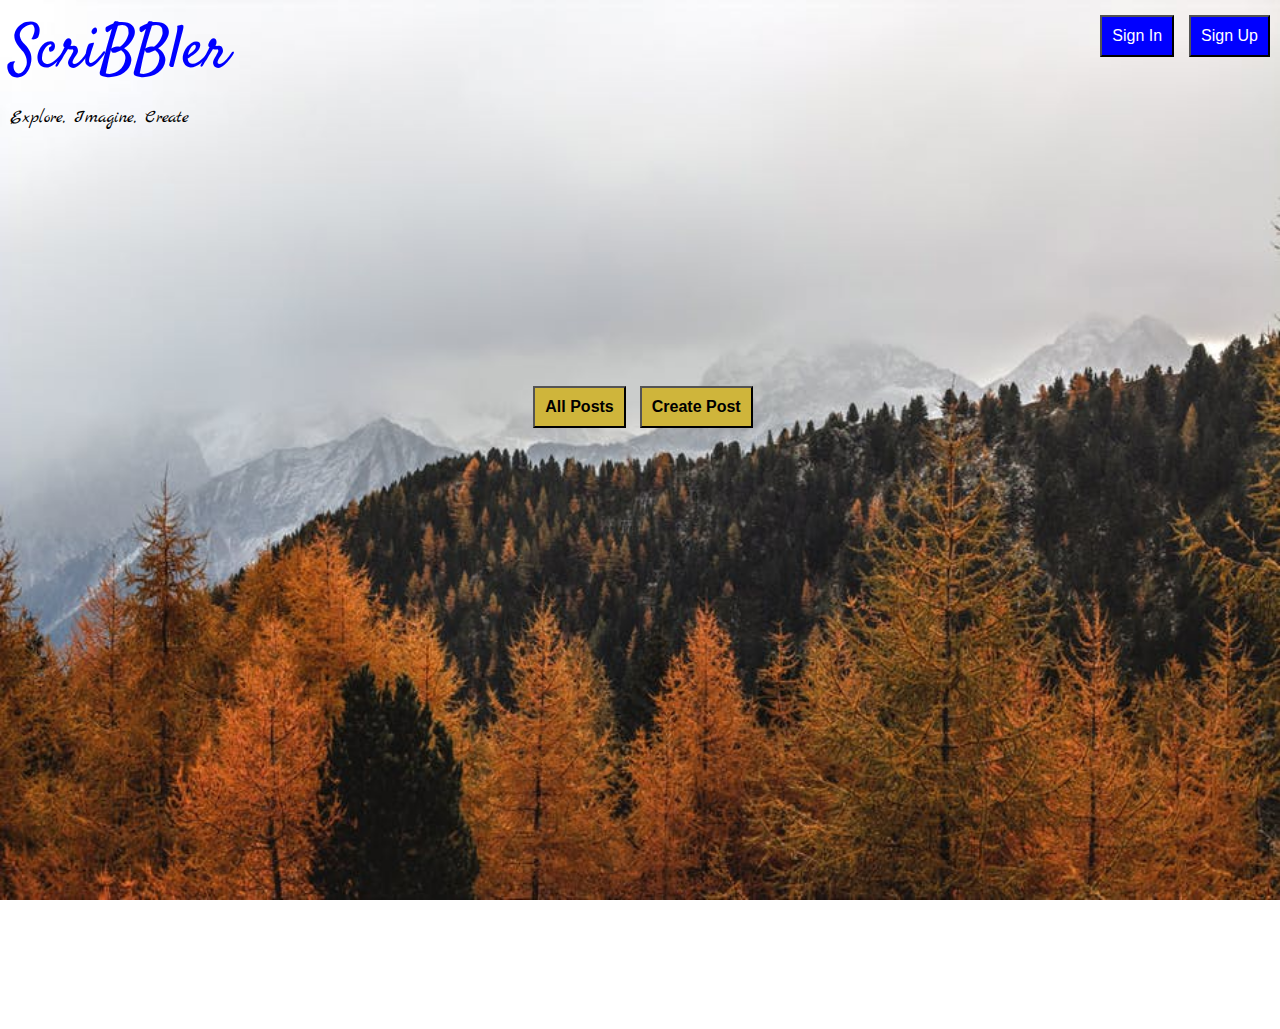
<file: index.html>
<!DOCTYPE html>
<html>
  <head>
    <!-- CSS -->
    <link rel="stylesheet" href="css/index.css" />
    <link rel="stylesheet" href="css/header.css" />
    <!-- Fonts -->
    <link rel="preconnect" href="https://fonts.googleapis.com" />
    <link rel="preconnect" href="https://fonts.gstatic.com" crossorigin />
    <link href="https://fonts.googleapis.com/css2?family=Satisfy&display=swap" rel="stylesheet"/>
  </head>

  <body>
    <!-- Header -->
    <!-- SignIn SignUp Buttons -->
    <span>
      <button id="signup" class="mybtn">Sign Up</button>
      <button id="signin" class="mybtn">Sign In</button>

      <!-- LOGO & Tagline  -->
      <h1 id="logo">ScriBBler</h1>
      <label id="tagline">Explore, Imagine, Create</label>
    </span>
    <!-- Header end here -->

    <!-- post Buttons -->
    <span class="postButtons">
      <button class="pbtn" onclick="gotobloglist()" id="allposts">All Posts</button>
      <button class="pbtn" id="createpost">Create Post</button>
    </span>

    <!-- The Modal sign up -->
    <div id="signupModal" class="signupmodal">
      <div class="signupcontent">
        <form action="">
          <span class="signupclose">&times;</span>
          <h1 class="signupheading" style="text-align: center">Get Started</h1>
          <hr style="margin-bottom: 25px" />
          <span class="signupdetails">Full Name</span><br />
          <input required type="text" placeholder="Enter Full Name" class="signupinputes"/>
          <br />
          <span class="signupdetails">Username</span><br />
          <input required type="text" placeholder="Enter Username" class="signupinputes"/>
          <br />
          <span class="signupdetails">Password</span><br />
          <input required type="password" placeholder="Enter Password" class="signupinputes"/>
          <br />
          <span class="signupdetails">Confirm Password</span><br />
          <input required type="password" placeholder="Confirm Password" class="signupinputes"/>
          <br />
          <button type="submit" id="signupinside">Sign Up</button>
        </form>
      </div>
    </div>

    <!-- The Modal sign up end here -->

    <!-- The Modal sign in -->
    <div id="signinModal" class="signinmodal">
      <div class="signincontent">
        <form action="">
          <span class="signinclose">&times;</span>
          <h1 class="signinheading" style="text-align: center">Wellcome Back!</h1>
          <hr style="margin-bottom: 25px" />
          <span class="signindetails">Username</span><br />
          <input required type="text" placeholder="Enter Username" class="signininputes"/>
          <br />
          <span class="signindetails">Password</span><br />
          <input required type="password" placeholder="Enter Password" class="signininputes"/>
          <br />
          <button type="submit" id="signininside">Sign In</button>
        </form>

        <div id="member">Not a member?<a href="javascript:void(0)" id="link" style="text-decoration: none">Sign Up</a>
        </div>
      </div>
    </div>
    <!-- The Modal sign in end here -->

    <!-- The Modal create posts -->
    <div id="createpostmodal" class="createpostmodal">
      <div class="createpost-content">
        <form action="">
          <span class="createpostclose">&times;</span>
          <h1 class="createpostheading" style="text-align: center">Pen Your Post</h1>
          <span class="createpostdetails">Title:</span><br />
          <input required type="text" class="createpostinput" />
          <br />
          <span class="createpostdetails">Content:</span><br />
          <textarea required rows="29" id="contentarea"></textarea>
          <br />
          <button type="submit" id="createbtn">Create</button>
        </form>
      </div>
    </div>
    <!-- The Modal create posts end here -->
  </body>
  <script src="js/header.js"></script>
  <script src="js/index.js"></script>
</html>
</file>
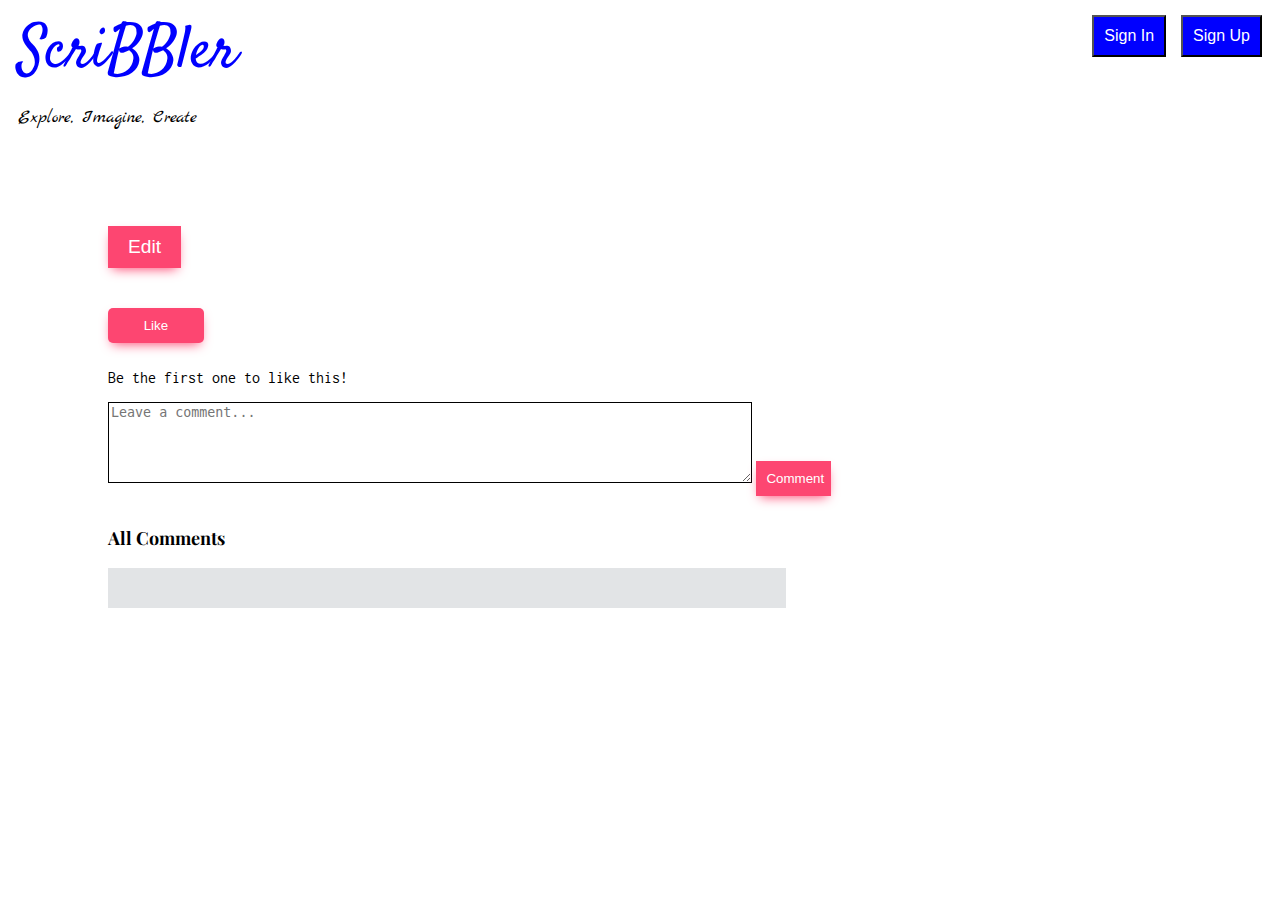
<file: html/post.html>
<!DOCTYPE html>
<html lang="en">
<head>
    <!-- CSS -->
    <link rel="stylesheet" href="../css/header.css" />
    <link rel="stylesheet" href="../css/post.css" />
    <!--Fonts-->
    <link rel="preconnect" href="https://fonts.gstatic.com">
    <link href="https://fonts.googleapis.com/css2?family=Montserrat&display=swap" rel="stylesheet">
    <link href="https://fonts.googleapis.com/css2?family=Sacramento&display=swap" rel="stylesheet">
    <link href="https://fonts.googleapis.com/css2?family=Satisfy&display=swap" rel="stylesheet">
    <link href="https://fonts.googleapis.com/css2?family=Marck+Script&display=swap" rel="stylesheet">
    <!-- bootstrap-->
    <link rel="stylesheet" href="https://cdn.jsdelivr.net/npm/bootstrap@4.6.0/dist/css/bootstrap.min.css" integrity="sha384-B0vP5xmATw1+K9KRQjQERJvTumQW0nPEzvF6L/Z6nronJ3oUOFUFpCjEUQouq2+l" crossorigin="anonymous">
    <script src="https://code.jquery.com/jquery-3.5.1.slim.min.js" integrity="sha384-DfXdz2htPH0lsSSs5nCTpuj/zy4C+OGpamoFVy38MVBnE+IbbVYUew+OrCXaRkfj" crossorigin="anonymous"></script>
    <script src="https://cdn.jsdelivr.net/npm/bootstrap@4.6.0/dist/js/bootstrap.bundle.min.js" integrity="sha384-Piv4xVNRyMGpqkS2by6br4gNJ7DXjqk09RmUpJ8jgGtD7zP9yug3goQfGII0yAns" crossorigin="anonymous"></script>
    <!--Font awesome-->
    <link rel="stylesheet" href="https://cdnjs.cloudflare.com/ajax/libs/font-awesome/5.15.3/css/all.min.css" integrity="sha512-iBBXm8fW90+nuLcSKlbmrPcLa0OT92xO1BIsZ+ywDWZCvqsWgccV3gFoRBv0z+8dLJgyAHIhR35VZc2oM/gI1w==" crossorigin="anonymous" />
</head>
<body>
    
    <!-- Header -->
    <!-- SignIn SignUp Buttons -->

    <span>
        <button id="signup" class="mybtn">Sign Up</button>
        <button id="signin" class="mybtn">Sign In</button>

        <!-- LOGO & Tagline  -->
        <h1 id="logo">ScriBBler</h1>
        <label id="tagline">Explore, Imagine, Create</label>
    </span>
    <!-- Header end here -->    

        <!-- The Modal sign up -->
    <div id="signupModal" class="signupmodal">
        <div class="signupcontent">
          <form action="">
          <span class="signupclose">&times;</span>
          <h1 class="signupheading" style="text-align: center;">Get Started</h1>
          <hr style="margin-bottom: 25px;">
          <span class="signupdetails">Full Name</span><br>
          <input required type="text" placeholder="Enter Full Name" class="signupinputes">
          <br>
          <span class="signupdetails">Username</span><br>
          <input required type="text" placeholder="Enter Username" class="signupinputes">
          <br>
          <span class="signupdetails">Password</span><br>
          <input required type="password" placeholder="Enter Password" class="signupinputes">
          <br>
          <span class="signupdetails">Confirm Password</span><br>
          <input required type="password" placeholder="Confirm Password" class="signupinputes">
          <br>
          <button type="submit"  id="signupinside">Sign Up</button>
        </form>
        </div>
      </div>
    
      <!-- The Modal sign up end here -->

      <!-- The Modal sign in -->
      <div id="signinModal" class="signinmodal">
        <div class="signincontent">
            <form action="">
            <span class="signinclose">&times;</span>
            <h1 class="signinheading" style="text-align: center;">Wellcome Back!</h1>
            <hr style="margin-bottom: 25px;">
            <span class="signindetails">Username</span><br>
            <input required type="text" placeholder="Enter Username" class="signininputes">
            <br>
            <span class="signindetails">Password</span><br>
            <input required type="password" placeholder="Enter Password" class="signininputes">
            <br>
            <button type="submit"  id="signininside"> Sign In</button>
          </form>
  
          <div id="member">Not a member? <a href="javascript:void(0)" id="link" style="text-decoration: none;">Sign Up</a> </div>
          </div>
        </div>
       <!-- The Modal sign in end here -->

       <!-- Post html content -->

        <div id="material" class="d-flex flex-column">

            <!-- Title Of Blog -->
            <div id="titleDiv" class="d-flex justify-content-center">
                <h3 id="posttitle">title Here</h3>
            </div>
            
            <!-- Author Of Blog -->
            <div class="d-flex justify-content-between">
                <h4 id="postauthor">AuthorName Here</h4>

                <!-- Edit Button Which further changes to save -->
                <button id="edit" class="pinkButton" onclick="edit()">Edit <i class="fas fa-edit"></i></button>
            </div>
    
            <!-- Content Of Blog -->
            <div id="contentDiv">
                <div id="postcontent">PostContent Here</div>
            </div>

             <!-- Like Button Which further changes to Liked -->   
            <button id="likeBtn" class="pinkButton" onclick="like()"><i class="fas fa-thumbs-up"></i> Like</button>
            <p id="firstOne">Be the first one to like this!</p>

            <!-- Comment Button & Comments -->
            <textarea id="commentText" rows="5" placeholder="Leave a comment..." required></textarea>
            <button id="commentBtn" class="pinkButton" onclick="addComment()">Comment</button>
            <p id="allComments">All Comments</p>
            <div id="comments" class="d-flex flex-column-reverse"></div>
        </div>



    
</body>
<script src="../js/post.js"></script>
<script src="../js/header.js"></script>
<script src="../js/bloglist.js"></script>
</html>
</file>
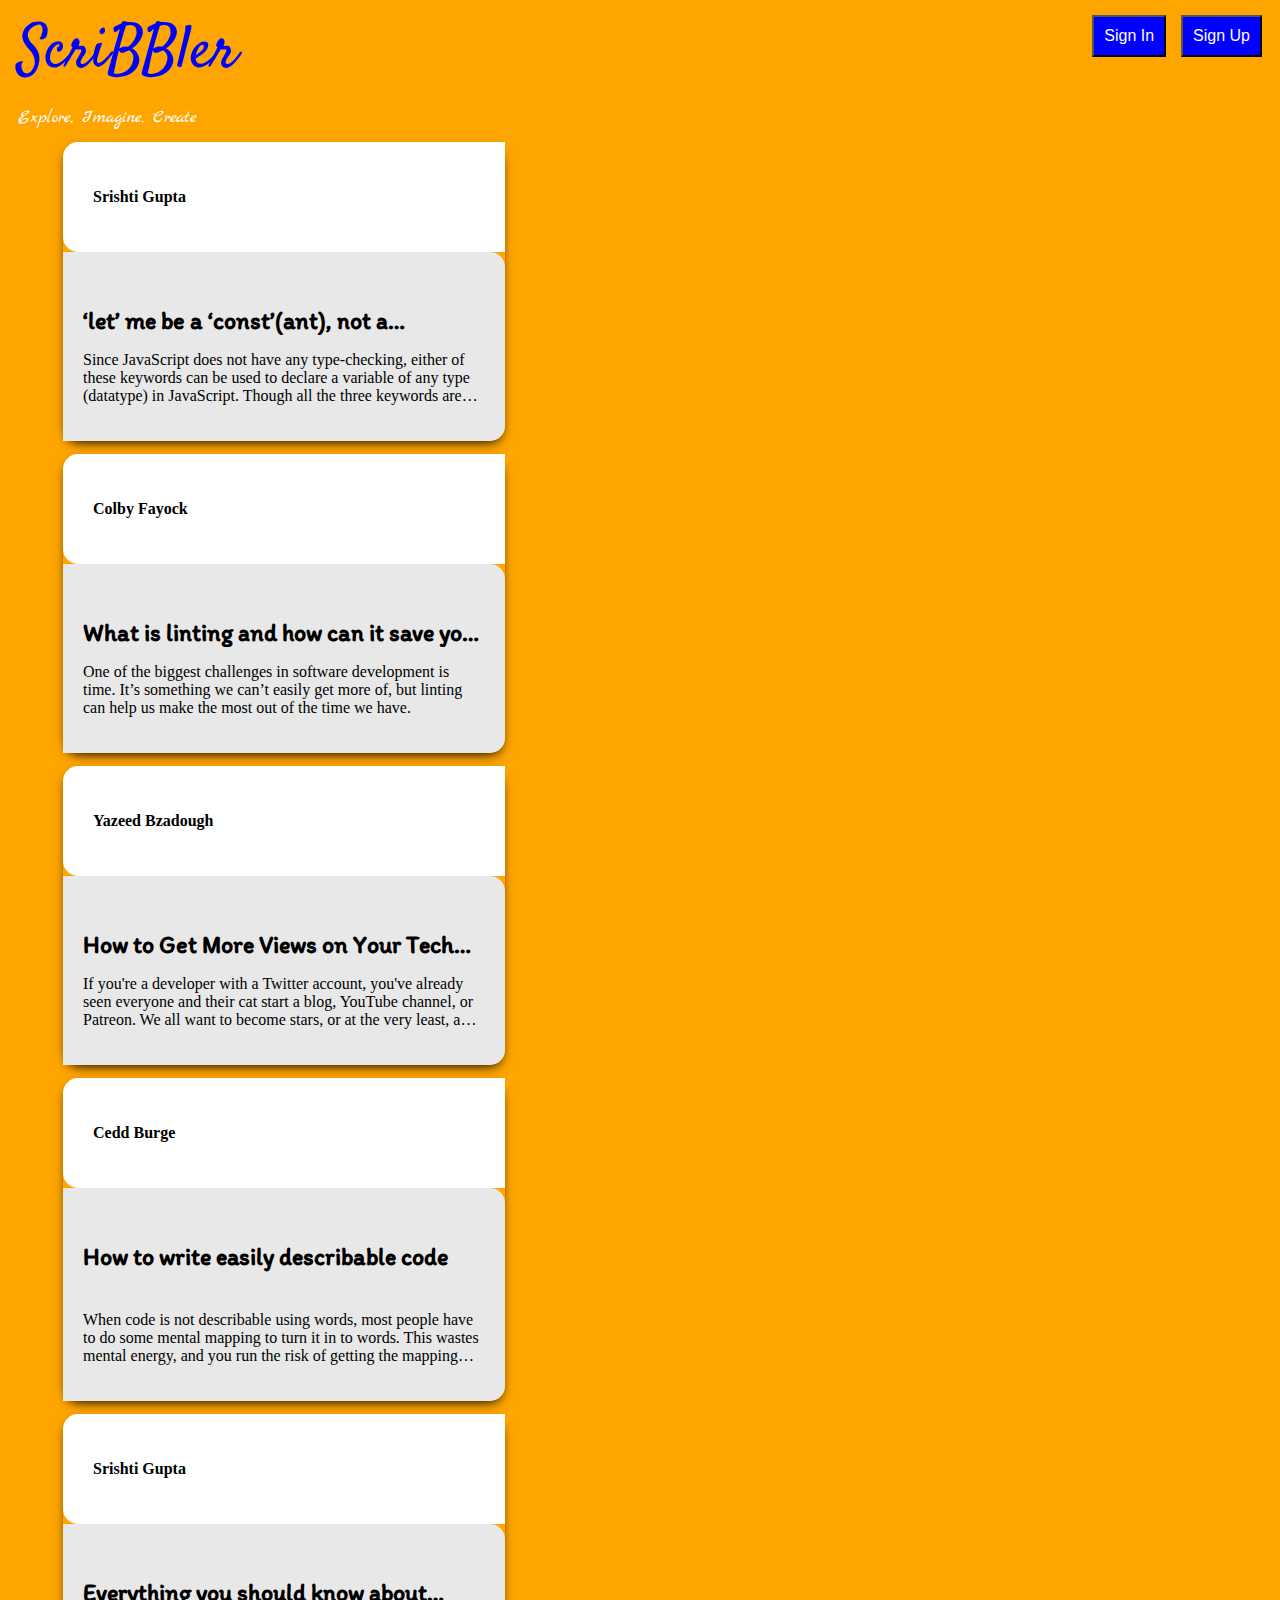
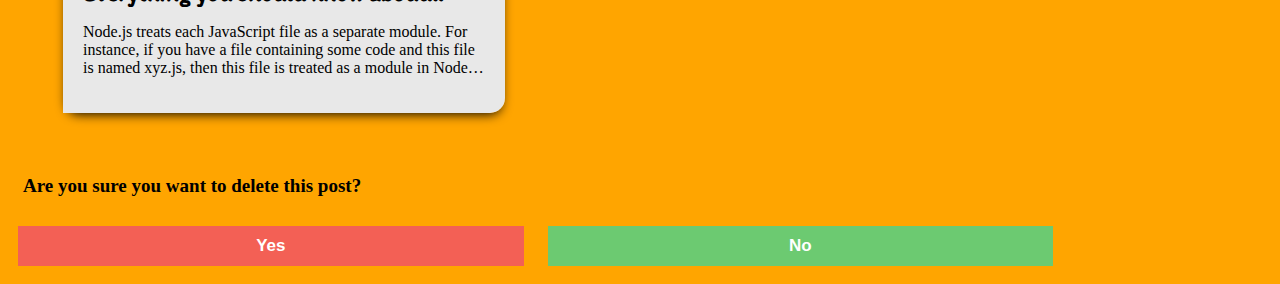
<file: html/postslist.html>
<!DOCTYPE html>
<html>

<head>
    <!-- CSS -->
    <link rel="stylesheet" href="../css/header.css" />
    <link rel="stylesheet" href="../css/bloglist.css" />
    <link rel="preconnect" href="https://fonts.gstatic.com">
    <!-- Fonts -->
    <link href="https://fonts.googleapis.com/css2?family=Montserrat&display=swap" rel="stylesheet">
    <link href="https://fonts.googleapis.com/css2?family=Satisfy&display=swap" rel="stylesheet">
    <link href="https://fonts.googleapis.com/css2?family=Marck+Script&display=swap" rel="stylesheet">
    <!-- bootstrap-->
    <link rel="stylesheet" href="https://cdn.jsdelivr.net/npm/bootstrap@4.6.0/dist/css/bootstrap.min.css" integrity="sha384-B0vP5xmATw1+K9KRQjQERJvTumQW0nPEzvF6L/Z6nronJ3oUOFUFpCjEUQouq2+l" crossorigin="anonymous">
    <script src="https://code.jquery.com/jquery-3.5.1.slim.min.js" integrity="sha384-DfXdz2htPH0lsSSs5nCTpuj/zy4C+OGpamoFVy38MVBnE+IbbVYUew+OrCXaRkfj" crossorigin="anonymous"></script>
    <script src="https://cdn.jsdelivr.net/npm/bootstrap@4.6.0/dist/js/bootstrap.bundle.min.js" integrity="sha384-Piv4xVNRyMGpqkS2by6br4gNJ7DXjqk09RmUpJ8jgGtD7zP9yug3goQfGII0yAns" crossorigin="anonymous"></script>
    <!--Font awesome-->
    <link rel="stylesheet" href="https://cdnjs.cloudflare.com/ajax/libs/font-awesome/5.15.3/css/all.min.css" integrity="sha512-iBBXm8fW90+nuLcSKlbmrPcLa0OT92xO1BIsZ+ywDWZCvqsWgccV3gFoRBv0z+8dLJgyAHIhR35VZc2oM/gI1w==" crossorigin="anonymous" />
</head>

<body>
    <!-- Header -->
    <!-- SignIn SignUp Buttons -->
    <span>
        <button id="signup" class="mybtn">Sign Up</button>
        <button id="signin" class="mybtn">Sign In</button>

        <!-- LOGO & Tagline  -->
        <h1 id="logo">ScriBBler</h1>
        <label id="tagline">Explore, Imagine, Create</label>
    </span>    

        <!-- The Modal sign up -->
    <div id="signupModal" class="signupmodal">
        <div class="signupcontent">
          <form action="">
          <span class="signupclose">&times;</span>
          <h1 class="signupheading" style="text-align: center;">Get Started</h1>
          <hr style="margin-bottom: 25px;">
          <span class="signupdetails">Full Name</span><br>
          <input required type="text" placeholder="Enter Full Name" class="signupinputes">
          <br>
          <span class="signupdetails">Username</span><br>
          <input required type="text" placeholder="Enter Username" class="signupinputes">
          <br>
          <span class="signupdetails">Password</span><br>
          <input required type="password" placeholder="Enter Password" class="signupinputes">
          <br>
          <span class="signupdetails">Confirm Password</span><br>
          <input required type="password" placeholder="Confirm Password" class="signupinputes">
          <br>
          <button type="submit"  id="signupinside">Sign Up</button>
        </form>
        </div>
      </div>
      <!-- The Modal sign up end here -->
    
      <!-- The Modal sign in -->
      <div id="signinModal" class="signinmodal">
        <div class="signincontent">
            <form action="">
            <span class="signinclose">&times;</span>
            <h1 class="signinheading" style="text-align: center;">Wellcome Back!</h1>
            <hr style="margin-bottom: 25px;">
            <span class="signindetails">Username</span><br>
            <input required type="text" placeholder="Enter Username" class="signininputes">
            <br>
            <span class="signindetails">Password</span><br>
            <input required type="password" placeholder="Enter Password" class="signininputes">
            <br>
            <button type="submit"  id="signininside"> Sign In</button>
          </form>
  
          <div id="member">Not a member? <a href="javascript:void(0)" id="link" style="text-decoration: none;">Sign Up</a> </div>
          </div>
        </div>
      <!-- The Modal sign in end here -->
  
        
  
    <!-- ATTENTION: The HTML code for the list of posts has been given to you. You can feel free to add/delete/modify this code. You need to write the proper CSS and JavaScript code corresponding to this page so that the result looks like the screenshots given to you in the Project Statement. -->

     <!-- list of all posts starts here -->
     <div class="d-flex flex-row justify-content-center flex-wrap">

        <!-- Blog 1 starts here -->

        <div id="blog" class="d-flex">

            <!--Author Name - SAME FOR ALL BLOGS -->
            <div id="author" class="d-flex flex-column justify-content-center ">
                <p id="authorpostlist1">Srishti Gupta</p>
            </div>

            <div id="content" class="d-flex flex-column ">
                <!--Blog Title - SAME FOR ALL BLOGS -->
                <div id="title" class="title ">
                    <p id="titlepostlist1">‘let’ me be a ‘const’(ant), not a ‘var’(iable)!</p>
                </div>
                    <span>
                        <!-- Thrash Icon - SAME FOR ALL BLOGS -->
                        <button id="delBtn" >
                            <i id="trashDown" class="fas fa-trash-alt" data-toggle="modal" data-target="#delpost"></i> 
                        </button>
                    </span>
                <!--Blog Content - SAME FOR ALL BLOGS -->
                <div>
                    <p class="blogtext" id="text1">Since JavaScript does not have any type-checking, either of these keywords can be
                        used to declare a variable of any type (datatype) in JavaScript. Though all the three keywords
                        are used for the same purpose, they are different.</p>

                        <!-- ... Icon - SAME FOR ALL BLOGS -->
                    <span id="eli">
                        <button class="eliBtn" id="1" onclick="elifn(this.id)">
                            <i id="eliDown" class="fas fa-ellipsis-h"></i>
                        </button>
                    </span>
                </div>
            </div>
        </div>

        <!-- Blog 1 ends here -->

        <!-- Blog 2 starts here -->

        <div id="blog" class="d-flex flex-row align-items-stretch">
            <div id="author" class="d-flex flex-column justify-content-center ">
                <p id="authorpostlist2">Colby Fayock</p>
            </div>

            <div id="content" class="d-flex flex-column ">
                <div id="title" class="title ">
                    <p id="titlepostlist2" >What is linting and how can it save you time?</p>
                </div>
                    <span>
                        <button id="delBtn"><i id="trashDown"
                                class="fas fa-trash-alt" data-toggle="modal" data-target="#delpost"></i> </button>
                    </span>
                <div>
                    <p class="blogtext" id="text2">One of the biggest challenges in software development is time. It’s something we can’t easily get more of, but linting can help us make the most out of the time we have.</p>
                    <span id="eli">
                        <button class="eliBtn"  id="2" onclick="elifn(this.id)"><i id="eliDown"
                                class="fas fa-ellipsis-h"></i></button>
                    </span>
                </div>
            </div>
        </div>

        <!-- Blog 2 ends here -->

        <!-- Blog 3 starts here -->

        <div id="blog" class="d-flex flex-row align-items-stretch">
            <div id="author" class="d-flex flex-column justify-content-center ">
                <p id="authorpostlist3">Yazeed Bzadough</p>
            </div>

            <div id="content" class="d-flex flex-column ">
                <div id="title" class="title ">
                    <p id="titlepostlist3">How to Get More Views on Your Tech Blog</p>
                </div>
                    <span>
                        <button  id="delBtn" ><i id="trashDown"
                                class="fas fa-trash-alt" data-toggle="modal" data-target="#delpost"></i> </button>
                    </span>
                <div>
                    <p class="blogtext" id="text3">If you're a developer with a Twitter account, you've already seen everyone and their cat start a blog, YouTube channel, or Patreon. We all want to become stars, or at the very least, a recognizable name in the industry.</p>
                    <span id="eli">
                        <button class="eliBtn" id="3" onclick="elifn(this.id)"><i id="eliDown"
                                class="fas fa-ellipsis-h"></i></button>
                    </span>
                </div>
            </div>
        </div>

        <!-- Blog 3 ends here -->

        <!-- Blog 4 starts here -->

        <div id="blog" class="d-flex flex-row align-items-stretch">
            <div id="author" class="d-flex flex-column justify-content-center ">
                <p id="authorpostlist4">Cedd Burge</p>
            </div>

            <div id="content" class="d-flex flex-column ">
                <div id="title" class="title ">
                    <p id="titlepostlist4">How to write easily describable code</p>
                </div>
                    <span>
                        <button id="delBtn"><i id="trashDown"
                                class="fas fa-trash-alt" data-toggle="modal" data-target="#delpost"></i> </button>
                    </span>
                <div>
                    <p class="blogtext" id="text4">When code is not describable using words, most people have to do some mental mapping to turn it in to words. This wastes mental energy, and you run the risk of getting the mapping wrong. Different people will map to different words, which
                    leads to confusion when discussing the code.</p>
                    <span id="eli">
                        <button class="eliBtn" id="4" onclick="elifn(this.id)"><i id="eliDown"
                                class="fas fa-ellipsis-h"></i></button>
                    </span>
                </div>
            </div>
        </div>

        <!-- Blog 4 ends here -->

        <!-- Blog 4 starts here -->

        <div id="blog" class="d-flex flex-row align-items-stretch">
            <div id="author" class="d-flex flex-column justify-content-center ">
                <p id="authorpostlist5">Srishti Gupta</p>
            </div>

            <div id="content" class="d-flex flex-column ">
                <div id="title" class="title ">
                    <p id="titlepostlist5">Everything you should know about ‘module’ & ‘require’ in Node.js</p>
                </div>
                    <span>
                        <button id="delBtn" style="margin-top: -55px;"><i id="trashDown" class="fas fa-trash-alt" data-toggle="modal" data-target="#delpost"></i> </button>
                    </span>
                <div>
                    <p class="blogtext" id="text5">Node.js treats each JavaScript file as a separate module. For instance, if you have a file containing some code and this file is named xyz.js, then this file is treated as a module in Node, and you can say that you’ve created a module
                    named xyz.</p>
                    <span id="eli">
                        <button class="eliBtn" id="5" onclick="elifn(this.id)"><i id="eliDown"
                                class="fas fa-ellipsis-h"></i></button>
                    </span>
                </div>
            </div>
        </div>

        <!-- Blog 5 ends here -->

    </div>
    <!-- list of all posts ends here -->


    <!-- Delete Modal - Which popups when Thrash Icon Clicked -->

    <div class="modal" role="dialog" id="delpost" >
        <div class="modal-dialog">
            <div class="modal-content">
                <div id="modalHeader">
                    <p class="modal-title text-center ">Are you sure you want to delete this post?</p>
                </div>
                <div class="modal-body d-flex justify-content-between">
                    <button class="modalButton" style="background-color: #f36055;">Yes</button>
                    <button class="modalButton" style="background-color: #6cca71;" data-dismiss="modal">No</button>
                </div>
            </div>
        </div>

    </div>

    <!-- Delete Modal ends here -->
</body>

<script src="../js/header.js"></script>
<script src="../js/bloglist.js"></script>


</html>
</file>
<file: css/index.css>
html,body{
    margin:0;
    height:100%;
}

/* background image */
body{
  background-image: url("../images/background.jpg");
  background-repeat: no-repeat;
  object-fit: fill;
  background-size: 100% 100%;
  overflow: hidden;
  
  
}

/* post Buttons Container */
.postButtons {
  height: 100%;
  width: 100%;
  display: flex;
  justify-content: center;
  align-items: center;
  
}
/* post Buttons */
.pbtn {

  padding: 10px 10px;
  text-align: center;
  text-decoration: none;
  display: inline-block;
  font-size: 16px;
  font-weight: bold;
  
  margin: 5px 4px 350px 10px;
  background-color:#cfb53b;
}



/* The Create Post Modal*/
.createpostmodal {
   display: none;
  position: fixed; 
  z-index: 1; 
  left: 0;
  top: 0;
  width: 100%; 
  height: 100%; 
  overflow:hidden; 
  background-color: rgb(0,0,0); 
  background-color: rgba(0,0,0,0.4); 
}

/* Create Post Modal Box */
.createpost-content {
  background-color: #fefefe;
  margin: 1% auto; 
  padding: 20px;
  border: 1px solid #888;
  width: 73%; 
  height: 95%;

}

/* The Close Button */
.createpostclose {
  color: #aaa;
  float: right;
  font-size: 40px;
  font-weight: 1000;
}

.createpostclose:hover,
.createpostclose::backdrop {
  color: black;
  text-decoration: none;
  cursor: pointer;
}

/* Create Post Details (Title / Content) */
.createpostdetails{
  font-family: 'Oswald', sans-serif;
  font-size: x-large;
  padding-left: 40px;
}

/* Create Post Heading (Pen Your Post) */
.createpostheading{
  margin-top: -15px;
  font-family: 'Oswald', sans-serif;
  font-weight: 100;
  font-size: xxx-large;
}

/* Create Post Input */
.createpostinput{
  outline: none;
  background-color: #F0F1F0;
  width:45%;
  font-size: large;
  margin-top: 5px;
  margin-bottom: 20px;
  border: 0;
  padding: 20px 20px 20px 20px ;
  margin-left: 40px;
}

/* Create Post TextArea */
#contentarea{
  outline: none;
  background-color: #F0F1F0;
  width:91.5%;
  font-size: large;
  margin-top: 5px;
  margin-bottom: 20px;
  padding: 20px 20px 20px 20px ;
  margin-left: 40px;
}

/* Create Button INSIDE modal */
#createbtn{
  outline: none;
  color: white;
  background-color: #5FB763;
  font-size: larger;
  margin-top: -20px;
  border: 0;
  padding: 15px 20px 15px 20px;
  
  margin-left: 650px;
}
</file>
<file: css/header.css>
/* Fonts */
@import url('https://fonts.googleapis.com/css2?family=Satisfy&display=swap');
@import url('https://fonts.googleapis.com/css2?family=Marck+Script&display=swap');
@import url('https://fonts.googleapis.com/css2?family=Oswald&display=swap');
@import url('https://fonts.googleapis.com/css2?family=Poppins&display=swap');

/* HEADER CSS */

/* SignIn SignUp Buttons CSS */
.mybtn {
  
  padding: 10px 10px;
  text-align: center;
  text-decoration: none;
  font-size: 16px;
  float: right;
  margin: 5px 10px 5px 5px;
  color: white;
  background-color: #0000ff;
}

/* ScriBBler logo CSS */
#logo{
  font-family: 'Satisfy', cursive;
  color: blue;
  font-size: 60px;
  font-weight: 500;
  margin: 10px;
}

/* tagline CSS */
#tagline{
  font-family: 'Marck Script', cursive;
  font-size: 18px;
  margin: 10px;
}

/* HEADER CSS END HERE */


/* SIGNUP CSS*/

/* SignUp Modal*/
.signupmodal {
  display: none; 
  position: fixed; 
  z-index: 1; 
  left: 0;
  top: 0;
  width: 100%; 
  height: 100%;
  overflow:hidden;
  background-color: rgb(0,0,0); 
  background-color: rgba(0,0,0,0.4); 
}



/* SignUp Modal Box */
.signupcontent {
  background-color: #fefefe;
  margin: 1% auto; 
  padding: 20px;
  border: 1px solid #888;
  width: 25%;

}

/* The Close Button */
.signupclose {
  color: #aaa;
  float: right;
  font-size: 40px;
  font-weight: 1000;
}

.signupclose:hover,
.signupclose:focus {
  color: black;
  text-decoration: none;
  cursor: pointer;
}

/* SignUp Details */
.signupdetails{
  font-family: 'Oswald', sans-serif;
  font-size: x-large;
}

/* SignUp Modal Heading (Get Started) */
.signupheading{
  font-family: 'Oswald', sans-serif;
  font-weight: 100;
}

/* SignUp Inputes */
.signupinputes{
  outline: none;
  background-color: #F0F1F0;
  width:91.5%;
  font-size: large;
  margin-top: 5px;
  margin-bottom: 20px;
  border: 0;
  padding: 20px 20px 20px 20px ;
}

/* SignUp Button Inside Modal */
#signupinside{
  width:100%;
  border: 0;
  margin-top: 20px;
  margin-bottom: 20px;
  font-size: large;
  color: white;
  background-color: #5FB763;
  padding: 20px 20px 20px 20px ;
}

/* SIGNUP CSS END HERE */


/* SIGNIN CSS */

/* SignIn Modal*/
.signinmodal {
  display: none; 
  position: fixed; 
  z-index: 1; 
  left: 0;
  top: 0;
  width: 100%; 
  height: 100%;
  overflow:hidden;
  background-color: rgb(0,0,0);
  background-color: rgba(0,0,0,0.4);
}

/* SignIn Modal Box */
.signincontent {
  background-color: #fefefe;
  margin: 1% auto;
  padding: 20px;
  border: 1px solid #888;
  width: 25%;

}

/* The Close Button */
.signinclose {
  color: #aaa;
  float: right;
  font-size: 40px;
  font-weight: 1000;
}

.signinclose:hover,
.signinclose:focus {
  color: black;
  text-decoration: none;
  cursor: pointer;
}

/* SignIn Details */
.signindetails{
  font-family: 'Oswald', sans-serif;
  font-size: x-large;
}

/* SignIn Heading (Wellcome Back!) */
.signinheading{
  font-family: 'Oswald', sans-serif;
  font-weight: 100;
}

/* SignIn Inputes */
.signininputes{
  outline: none;
  background-color: #F0F1F0;
  width:91.5%;
  font-size: large;
  margin-top: 5px;
  margin-bottom: 20px;
  border: 0;
  padding: 20px 20px 20px 20px ;
}

/* SignIn Button INSIDE Modal */
#signininside{
  width:100%;
  border: 0;
  margin-top: 20px;
  margin-bottom: 20px;
  font-size: large;
  color: white;
  background-color: #5FB763;
  padding: 20px 20px 20px 20px ;
}

/* Not a member? */
#member{
  text-align: center;
  font-weight: bolder;
  font-family: 'Poppins', sans-serif;
}
</file>
<file: css/post.css>
/* Fonts */
@import url('https://fonts.googleapis.com/css2?family=Niconne&display=swap');
@import url('https://fonts.googleapis.com/css2?family=Abel&display=swap');
@import url('https://fonts.googleapis.com/css2?family=Abel&family=Inconsolata&display=swap');
@import url('https://fonts.googleapis.com/css2?family=Playfair+Display&display=swap');


/* All Content Of Post Page */
#material {
    padding: 50px 30px;
    padding-left: 100px;
    padding-right: 100px;
}

/* Post Title */
#posttitle {
    font-size:xx-large;
    font-weight: 600;
    font-family: 'Abel', sans-serif;

}

/* Post Title (EditAble) */
input#posttitle{
    width: max-content;
    padding: 0px 5px;
    background-color: white;
    border: solid 1px #FFC0CB;
    height: fit-content;
}

/* Blog Content (EditAble) */
textarea#postcontent{
    width: max-content;
    padding: 0px 5px;
    background-color: white;
    border: solid 1px black;
    
}

/* Author Name */
#postauthor {
    font-family: 'Niconne', cursive;
    font-size: 35px;
}

/* Edit Button */
#edit {
    padding: 10px 20px 10px 20px;
    font-size: larger;
}

/* All Buttons On Page (Edit like Comment) Pink Colored */
.pinkButton {
    border: 0;
    color: white;
    background-color: #fd4671;
    box-shadow: 0px 5px 12px -4px #fd4671;
}

/* Blog Content */
#postcontent {
    padding-top: 20px;
    font-size: large;
}

/* Like Button */
#likeBtn {
    margin: 20px 0 10px 0;
    padding: 10px;
    width: 9%;
    border-radius: 5px;
}

/* Line Below Like Button  */
#firstOne {
    font-family: 'Inconsolata', monospace;
}

/* Comment Area */
textarea#commentText {
    width: 60%;
    background-color: white;
    border: solid 1px black;
}

/* Comment Button */
#commentBtn {
    margin: 10px 0;
    padding: 10px;
    width: 7%;
}

/* Comments */
#allComments {
    margin-top: 20px;
    font-size: large;
    font-weight: bold;
    font-family: 'Playfair Display', serif;
}

/* Comments Container */
#comments {
    background-color: #E2E4E6;
    padding: 20px;
    width: 60%;
    font-family: Verdana, Geneva, Tahoma, sans-serif;
}

/* Comments in List */
#comment {
    padding: 20px 20px;
    margin: 5px;
    background-color: white;
}
</file>
<file: css/bloglist.css>
/* Fonts */
@import url('https://fonts.googleapis.com/css2?family=Itim&display=swap');

/* TagLine Changed To WHITE */
#tagline{
    color: white;
}

/* Background Color */
 body {
    background-color: #FFA500 !important;
}

/* Author Name */
#author {
    position:relative;
    size-adjust: fixed;
    font-weight: 900;
    background-color: #FFFFFF;
    padding: 30px;
    border-radius: 15px 0px 0px 15px;
    font-family: Verdana;
    
}

/* Blog Card */
#blog {
    position: relative;
    border-radius: 15px;
    width: 35%;
    min-width: 35%;
    margin: 13px 55px;
    box-shadow: 0px 5px 12px -4px black;
}

/* Blog Content */
#content {
    background-color: #E8E8E8;
    padding: 20px;
    border-radius: 0px 15px 15px 0px;
}

/* Blog Title */
#title {
    display: -webkit-box;
    -webkit-line-clamp: 1 !important;
    -webkit-box-orient: vertical;
    overflow: hidden;
    margin: 10px 5px 10px 0;
    font-weight: 900;
    font-family: 'Itim', cursive;
    font-size: x-large;
}

/*this bit of code hides the content beyond 1 line*/
.blogtext {
    display: -webkit-box;
    -webkit-line-clamp: 3 !important;
    -webkit-box-orient: vertical;
    overflow: hidden;
    font-family: Verdana;
}

/* The Thrash Icon/Button */
#delBtn {
    position: absolute;
    border: none;
    margin-top: -70px;
    right: 0;
    padding-right: 15px;
    background-color: rgba(0, 0, 0, 0);
}

#trashDown {
    cursor: pointer;  
    font-size: x-large;  
}

/* ... Icon/Button */
.eliBtn {
    position: absolute;
    border: none;
    right: 0;
    bottom: 5px;
    padding-right: 15px;
    background-color: rgba(0, 0, 0, 0);
}

/* Delete Modal CSS */

/* Modal Heading */
#modalHeader {
    padding: 30px 15px 0px 15px;
    font-size: 19px;
    font-weight: 600;
}

/* Modal Box */
modal-body {
    line-height: 50px;
    font-size: large;
}

/* Buttons INSIDE Modal */
.modalButton {
    border: none;
    margin: 10px;
    width: 40%;
    padding: 10px 10px 10px 10px;
    color: white;
    font-size: 17px;
    font-weight: 600;
}

/* Disabling Modal Animation */
.modal.fade .modal-dialog 
{
    -moz-transition: none !important;
    -o-transition: none !important;
    -webkit-transition: none !important;
    transition: none !important;

    -moz-transform: none !important;
    -ms-transform: none !important;
    -o-transform: none !important;
    -webkit-transform: none !important;
    transform: none !important;
}
</file>
